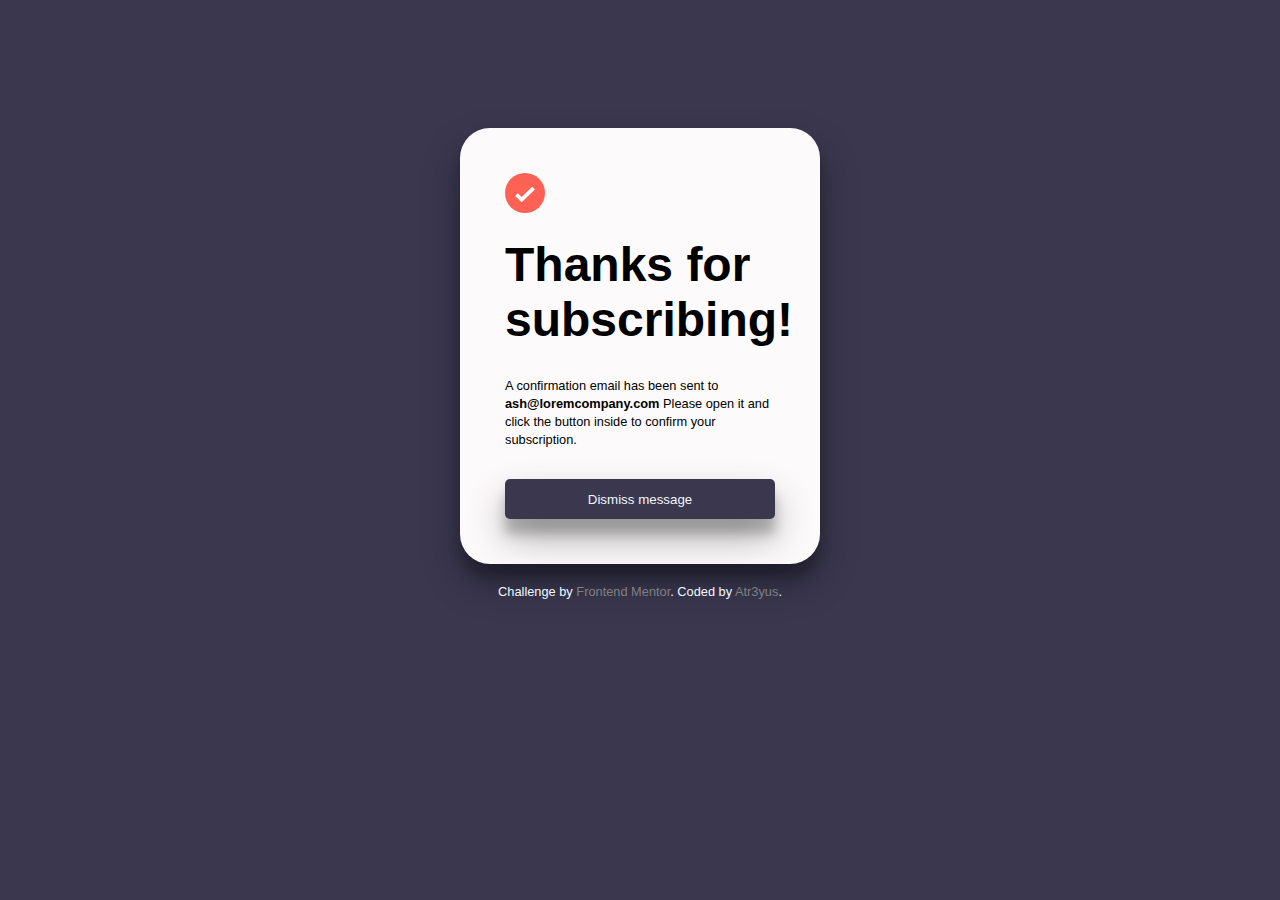
<file: newsletter-sign-up-with-success-message-main/sucess.html>
<!DOCTYPE html>
<html lang="en">
<head>
    <meta charset="UTF-8">
    <meta name="viewport" content="width=device-width, initial-scale=1.0">
    <link rel="stylesheet" href="sucess.css">
    <script async src="script.js"></script>
    <title>Sucess</title>
</head>
<body>
    
    <div class="card-sucess">

        <img src="./assets/images/icon-list.svg" class="icon">
        <h1>Thanks for subscribing!</h1>

        <p>A confirmation email has been sent to <strong>ash@loremcompany.com</strong> Please open it and click the button inside to confirm your subscription.</p>

        <button class="button" type="submit" onclick="retorna()">Dismiss message</button>

    </div>

    <div class="attribution">
        Challenge by <a href="https://www.frontendmentor.io?ref=challenge" target="_blank">Frontend Mentor</a>. 
        Coded by <a href="https://github.com/Atr3yus">Atr3yus</a>.
      </div>

</body>

</html>
</file>
<file: newsletter-sign-up-with-success-message-main/sucess.css>
*{
    margin:0;
    padding: 0;
    box-sizing: border-box;
    font-family: 'Roboto', sans-serif;
}

body{
    background-color: rgb(58, 55, 79);
}

.card-sucess{
    width: 40vh;
    margin: 0 auto;
    height: auto;
    padding: 45px;
    margin-top: 10%;
    background-color: rgb(252, 250, 250) ;
    border-radius: 30px;
    box-shadow: rgba(0, 0, 0, 0.3) 0px 19px 38px, rgba(0, 0, 0, 0.22) 0px 15px 12px;
    
}

img{
    width: 40px;
    margin-bottom: 20px;
}

h1{
    margin-bottom: 30px;
    font-size: 3rem;
}

p{
    font-weight: 400;
    font-size: 0.8rem;
    line-height: 18px;
}

.button{
    background-color: rgb(58, 55, 79);
    color: aliceblue;
    width: 100%;
    height: 40px;
    border: 0;
    cursor: pointer;
    box-shadow: rgba(0, 0, 0, 0.3) 0px 19px 38px, rgba(0, 0, 0, 0.22) 0px 15px 12px;
    border-radius: 5px;
    margin-top: 30px;
    padding: 0px;
}

.button:hover{
    background:linear-gradient(45deg, rgb(246, 24, 76), tomato) ;
}

.attribution{
    margin-top: 20px;
    font-size: 0.8rem;
    color: aliceblue;
    text-align: center;
    
}

.attribution a{
    text-decoration: none;
    color: grey;
}

@media (max-width: 450px){
    
    body{
        background-color: white;
    }

    .card-sucess{
        box-shadow: none;
        padding: 10px;
    }

    img{
        width: 60px;
        margin-bottom: 60px;
    }

    p{
        font-size: 1rem;
        line-height: 25px;
    }

    .button{
        margin-top: 280px;
        width: 100%;
        height: 70px;
        border-radius: 10px;
        font-size: 1.2rem;
    }

    .attribution{
        color: black;
    }

    .attribution a{
        color: blue;
    }
}
</file>
